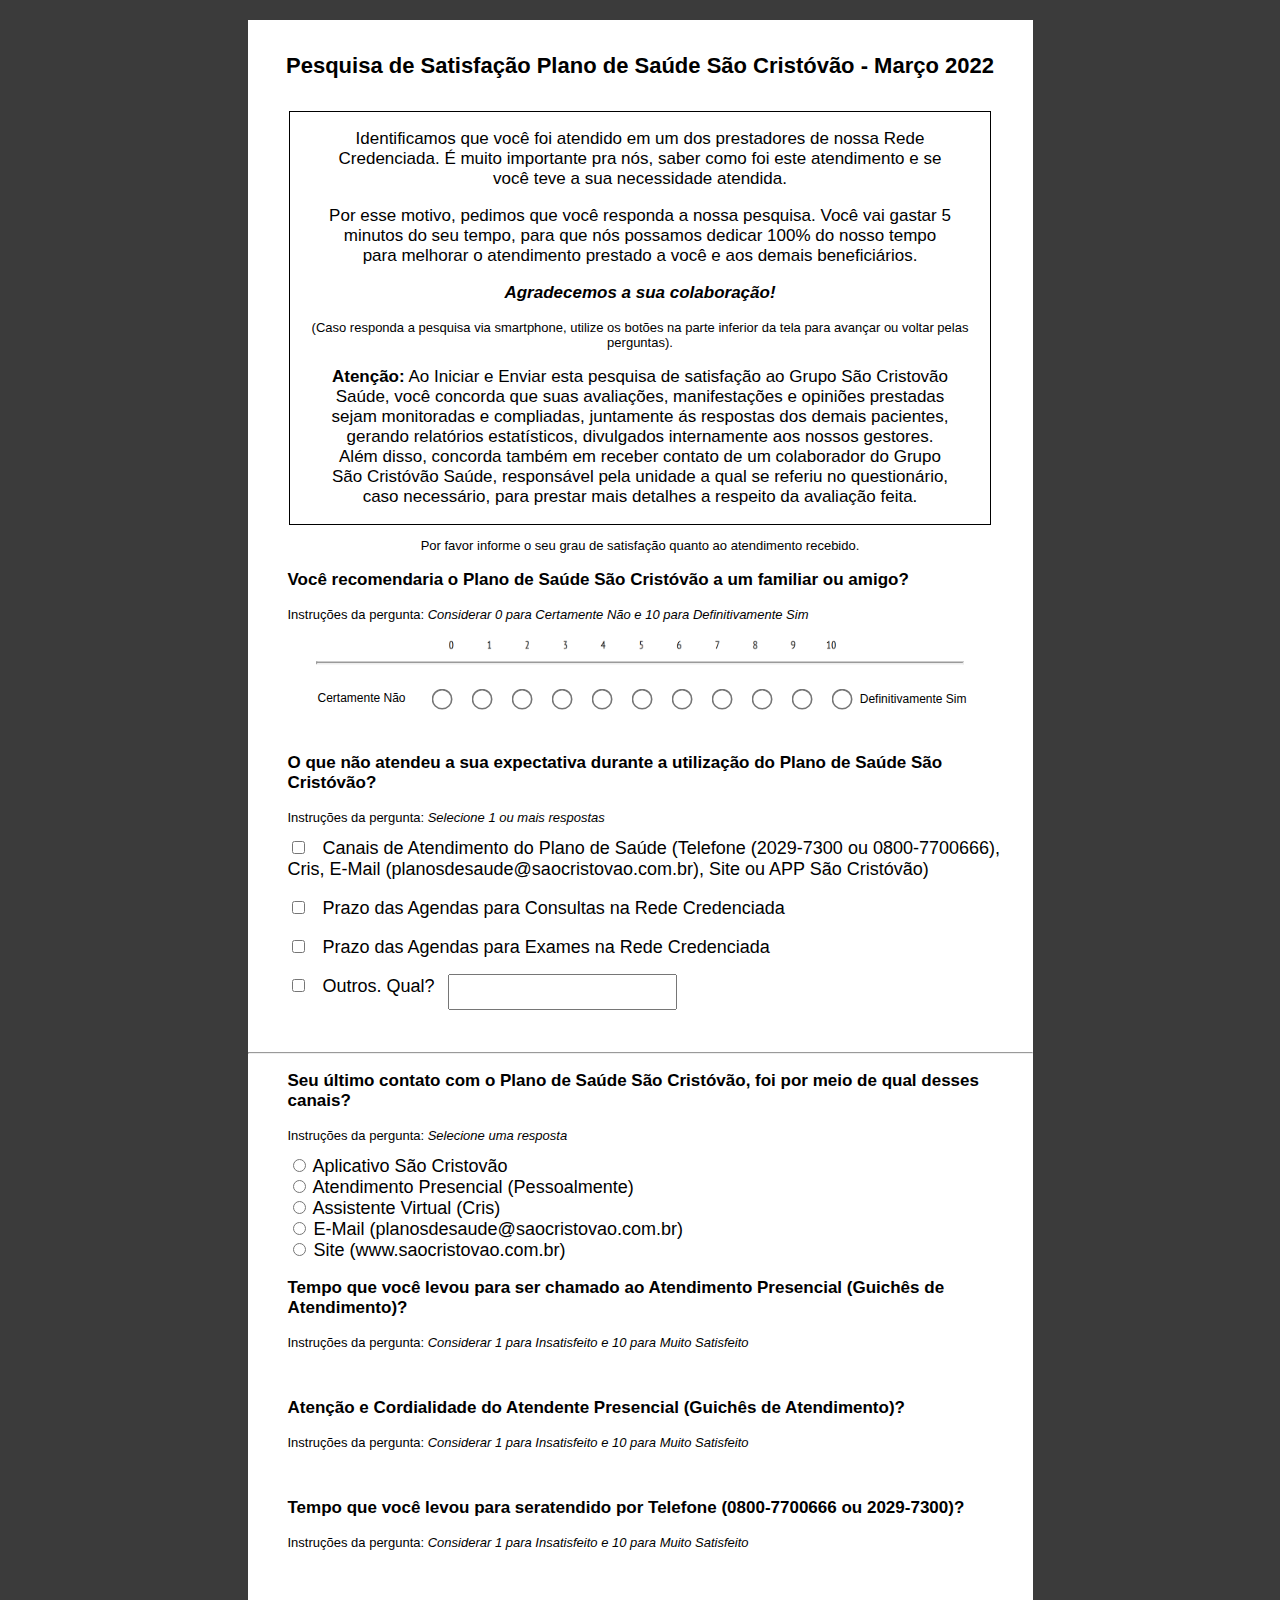
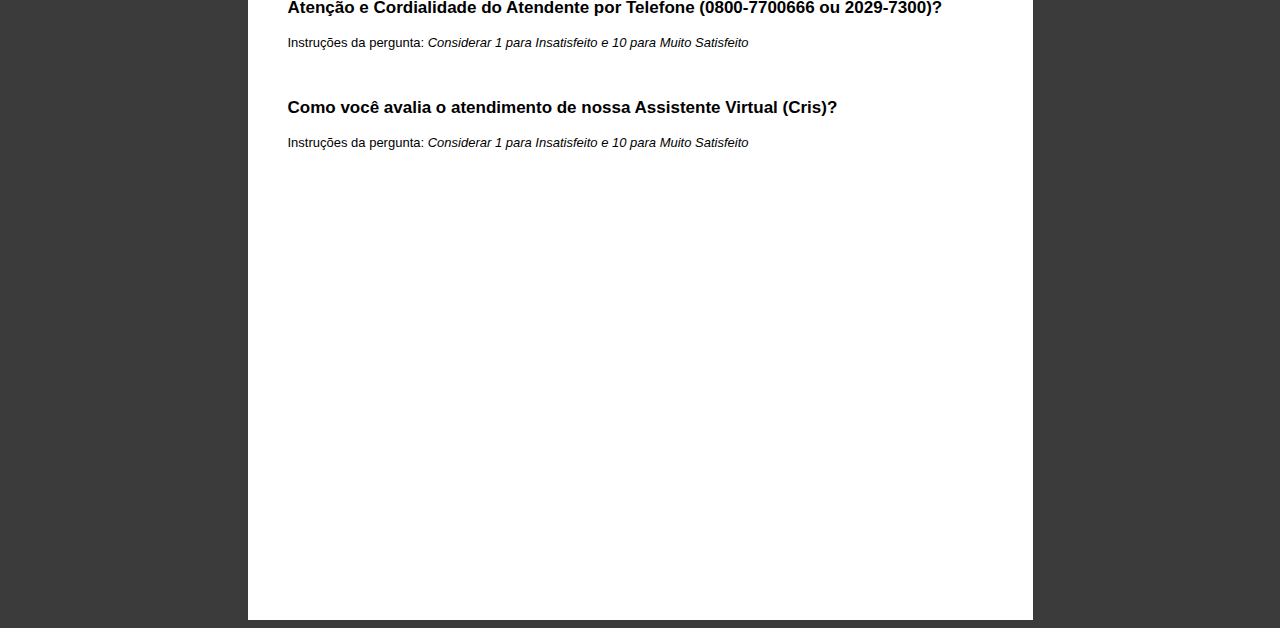
<file: index.html>
<!DOCTYPE html>
<html lang="en">

<head>
    <meta charset="UTF-8">
    <meta http-equiv="X-UA-Compatible" content="IE=edge">
    <meta name="viewport" content="width=device-width, initial-scale=1.0">
    <link rel="stylesheet" href="../css/style.css">

    <title>HMSC Form</title>
</head>

<body>
    <form class="Form_1" method="post">
        <br>
        <div class="header_1">
            <h1>Pesquisa de Satisfação Plano de Saúde São Cristóvão - Março 2022 </h1>
            <br>
            <div class="header_2">
                <p> Identificamos que você foi atendido em um dos prestadores de nossa Rede <br>Credenciada. É muito
                    importante
                    pra nós, saber como foi este atendimento e se <br>você teve a sua necessidade atendida.</p>
                <p> Por esse motivo, pedimos que você responda a nossa pesquisa. Você vai gastar 5<br> minutos do seu
                    tempo, para que nós possamos dedicar 100% do nosso tempo<br> para melhorar o atendimento prestado a
                    você
                    e aos demais beneficiários.</p>
                <p> <i> <b> Agradecemos a sua colaboração! </b> </i></p>
                <p id="smartphone_p"> (Caso responda a pesquisa via smartphone, utilize os botões na parte inferior da
                    tela para avançar ou voltar pelas perguntas).</p>
                <p> <b> Atenção:</b> Ao Iniciar e Enviar esta pesquisa de satisfação ao Grupo São Cristovão <br> Saúde,
                    você
                    concorda que suas avaliações, manifestações e opiniões prestadas<br> sejam monitoradas e compliadas,
                    juntamente ás respostas dos demais pacientes,<br> gerando relatórios estatísticos, divulgados
                    internamente aos nossos gestores.
                    <br>
                    Além disso, concorda também em receber contato de um colaborador do Grupo<br> São Cristóvão Saúde,
                    responsável pela unidade a qual se referiu no questionário,<br> caso
                    necessário, para prestar mais detalhes a respeito da avaliação feita.
                </p>
            </div>
        </div>
        <p id="text_under_the_box"> Por favor informe o seu grau de satisfação quanto ao atendimento recebido. </p>
        <!-- QUESTION 1 -->
        <section>
            <div class="header_3">
                <h3> Você recomendaria o Plano de Saúde São Cristóvão a um familiar ou amigo? </h3>
                <P> Instruções da pergunta: <i> Considerar 0 para Certamente Não e 10 para Definitivamente Sim </i> </P>
            </div>
        </section>


        <!-- RADIO BUTTONS - ANSWER 1 -->
        <section>
            <div class="Numbers">
                <img id="NumbersIMG" src="../imgs/Numbers2.png">
            </div>
            <center>
                <hr id="hr_answer1">
                <br>
                <div class="input_answer1_header3">
                    <input type="radio" id="0" name="YesOrNo" value="0">
                    <input type="radio" id="1" name="YesOrNo" value="1">
                    <input type="radio" id="2" name="YesOrNo" value="2">
                    <input type="radio" id="3" name="YesOrNo" value="3">
                    <input type="radio" id="4" name="YesOrNo" value="4">
                    <input type="radio" id="5" name="YesOrNo" value="5">
                    <input type="radio" id="6" name="YesOrNo" value="6">
                    <input type="radio" id="7" name="YesOrNo" value="7">
                    <input type="radio" id="8" name="YesOrNo" value="8">
                    <input type="radio" id="9" name="YesOrNo" value="9">
                    <input type="radio" id="10" name="YesOrNo" value="10">
                </div>
                <P class="CertamenteNão"> Certamente Não </P>
                <P class="CertamenteSim"> Definitivamente Sim </P>
                <div class="answer1_header3">

                </div>
        </section>
        </center>
        <br>
        <!-- END OF FIRST QUESTION -->

        <!-- QUESTION 2 -->
        <section>
            <div class="header_3">
                <h3> O que não atendeu a sua expectativa durante a utilização do Plano de Saúde São Cristóvão? </h3>
                <P> Instruções da pergunta: <i> Selecione 1 ou mais respostas </i> </P>
            </div>
        </section>
        <!-- CHECKBOX - ANSWER2 -->
        <section>
            <div class="Checkbox_1">
                <!-- Checkbox 1 -->
                <input type="checkbox" id="checkbox_1" name="checkbox_1" value="Canais">
                <label for="checkbox_1" class="label_checkbox"> Canais de Atendimento do Plano de Saúde (Telefone
                    (2029-7300 ou 0800-7700666),
                    Cris, E-Mail (planosdesaude@saocristovao.com.br), Site ou APP São Cristóvão)
                </label>
                <br> <br>

                <!-- Checkbox 2 -->
                <input type="checkbox" id="checkbox_2" name="checkbox_2" value="PrazoConsulta">
                <label for="checkbox_2" class="label_checkbox"> Prazo das Agendas para Consultas na Rede Credenciada
                </label>
                <br> <br>

                <!-- Checkbox 3 -->
                <input type="checkbox" id="checkbox_3" name="checkbox_3" value="PrazoExames">
                <label for="checkbox_3" class="label_checkbox"> Prazo das Agendas para Exames na Rede Credenciada
                </label>
                <br> <br>

                <!-- Checkbox 4, Outros -->
                <input type="checkbox" id="checkbox_4" name="checkbox_4" value="Outros">
                <label for="checkbox_4" class="label_checkbox"> Outros. Qual?
                </label> <br>
                <textarea class="TextArea1" name="Outros"></textarea>
                </textarea>

            </div>
        </section>
        <hr>
        <!-- END OF QUESTION 2 -->

        <!-- QUESTION 3 -->
        <section>
            <div class="header_3">
                <h3> Seu último contato com o Plano de Saúde São Cristóvão, foi por meio de qual desses canais? </h3>
                <P> Instruções da pergunta: <i> Selecione uma resposta </i> </P>
            </div>
        </section>
        <!-- ASNWER 3 - RADIO BUTTONS -->

        <section>
            <div class="input2_answer_3">
                <input type="radio" id="App" name="opção" value="App_São_Cristovão">
                <label for="App">Aplicativo São Cristovão
                </label><br>

                <input type="radio" id="Atendimento" name="opção" value="Atendimento_Presencial">
                <label for="Atendimento">Atendimento Presencial (Pessoalmente)
                </label><br>

                <input type="radio" id="Assistente" name="opção" value="Assistente_Virtual">
                <label for=" Assistente">Assistente Virtual (Cris)
                </label> <br>

                <input type="radio" id="Email" name="opção" value="Email">
                <label for="Email">E-Mail (planosdesaude@saocristovao.com.br)
                </label> <br>

                <input type="radio" id="Site" name="opção" value="Site">
                <label for="Site"> Site (www.saocristovao.com.br)
                </label> <br>
            </div>
        </section>
        <section>
            <div class="header_3">
                <h3> Tempo que você levou para ser chamado ao Atendimento Presencial (Guichês de Atendimento)? </h3>
                <P> Instruções da pergunta: <i> Considerar 1 para Insatisfeito e 10 para Muito Satisfeito </i> </P>
                <br>
            </div>
        </section>
        <div class="header_3">
            <h3> Atenção e Cordialidade do Atendente Presencial (Guichês de Atendimento)? </h3>
            <P> Instruções da pergunta: <i> Considerar 1 para Insatisfeito e 10 para Muito Satisfeito </i> </P>
            <br>
        </div>
        </section>

        <div class="header_3">
            <h3> Tempo que você levou para seratendido por Telefone (0800-7700666 ou 2029-7300)? </h3>
            <P> Instruções da pergunta: <i> Considerar 1 para Insatisfeito e 10 para Muito Satisfeito </i> </P>
            <br>
        </div>
        </section>

        <div class="header_3">
            <h3>Atenção e Cordialidade do Atendente por Telefone (0800-7700666 ou 2029-7300)?</h3>
            <P> Instruções da pergunta: <i> Considerar 1 para Insatisfeito e 10 para Muito Satisfeito </i> </P>
            <br>
        </div>
        </section>

        <div class="header_3">
            <h3> Como você avalia o atendimento de nossa Assistente Virtual (Cris)? </h3>
            <P> Instruções da pergunta: <i> Considerar 1 para Insatisfeito e 10 para Muito Satisfeito </i> </P>
            <br>
        </div>
        </section>




</body>

</html>
</file>
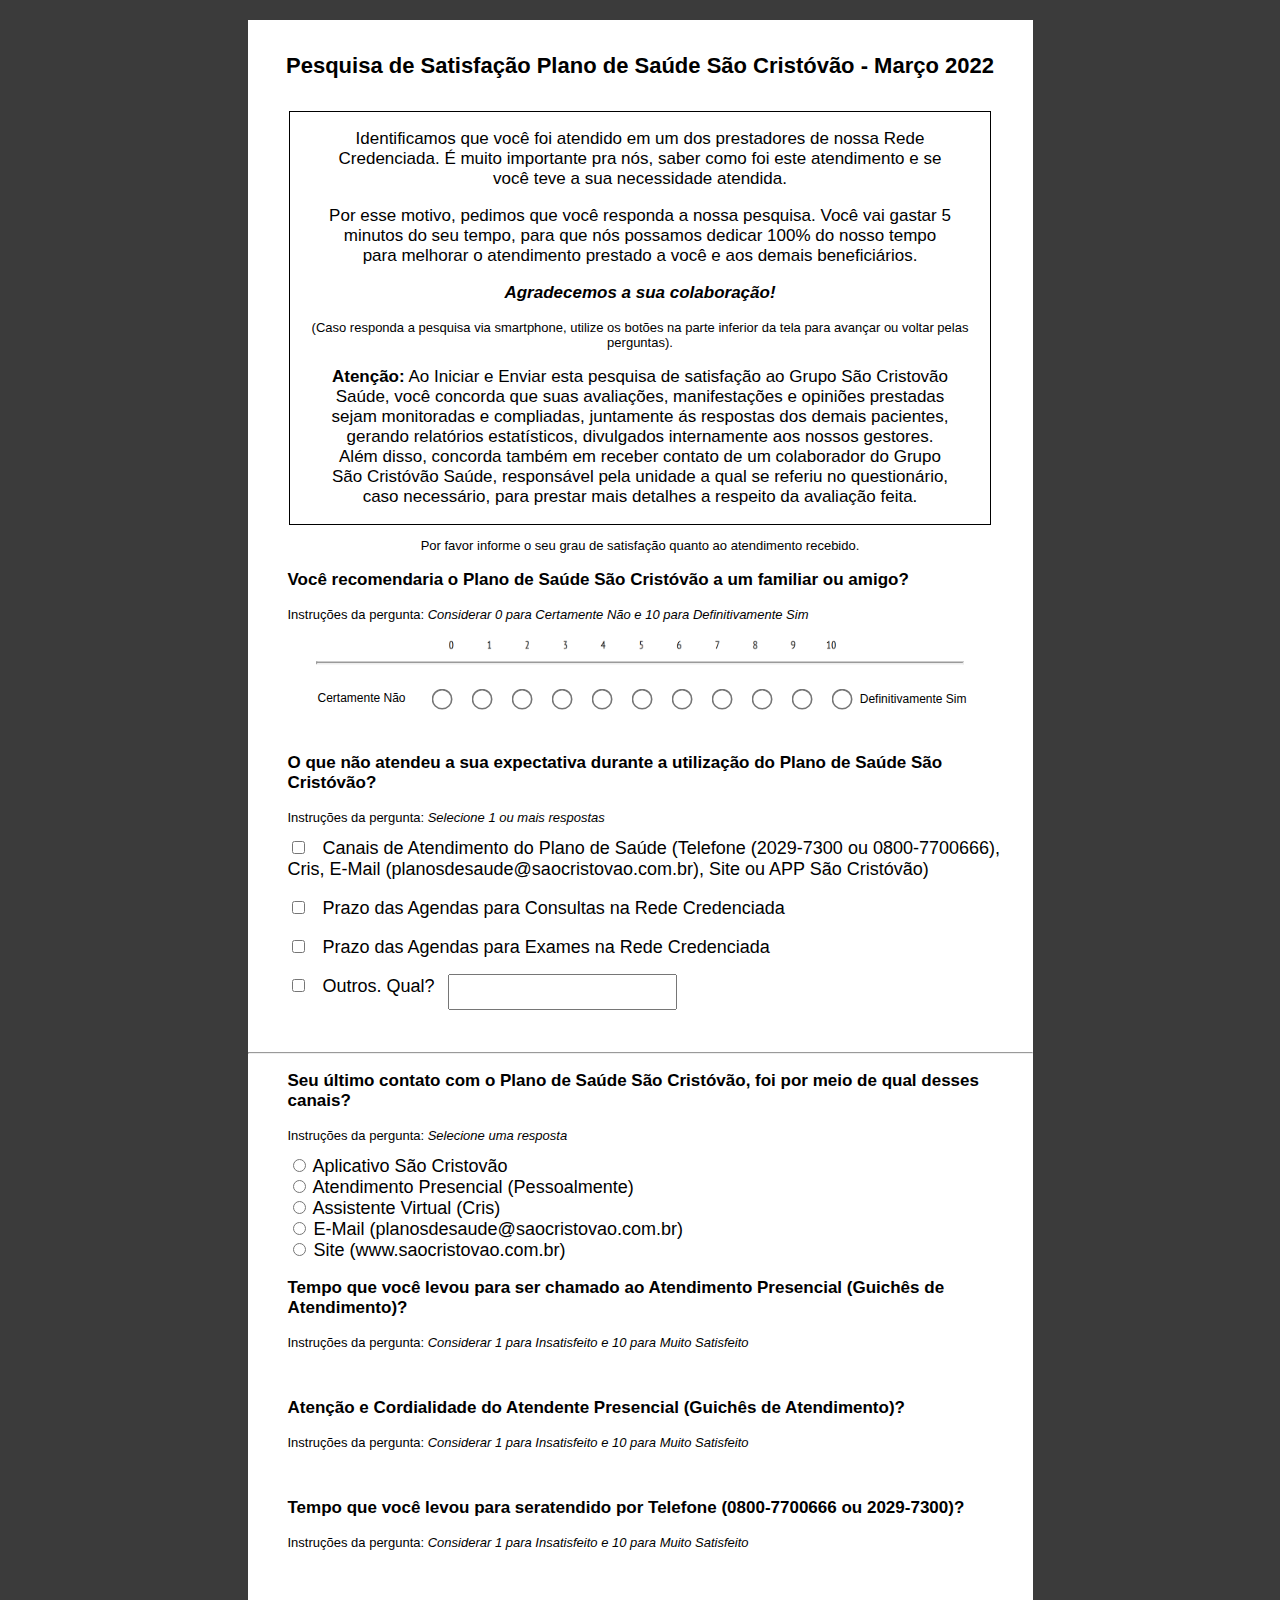
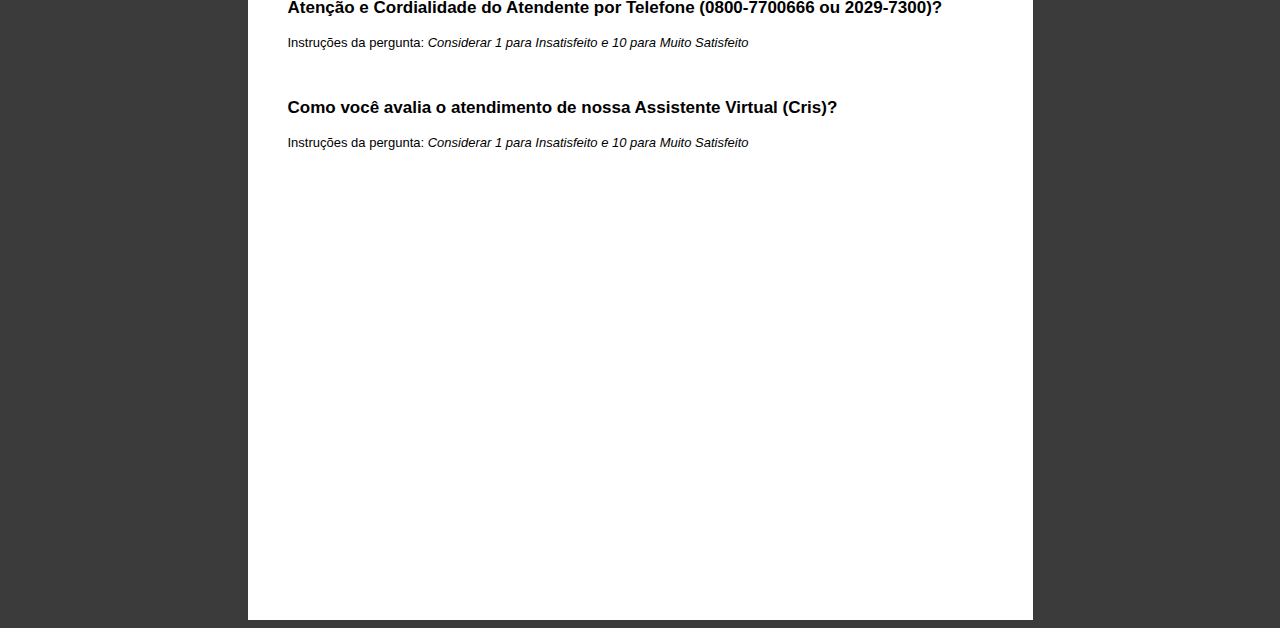
<file: html/index.html>
<!DOCTYPE html>
<html lang="en">

<head>
    <meta charset="UTF-8">
    <meta http-equiv="X-UA-Compatible" content="IE=edge">
    <meta name="viewport" content="width=device-width, initial-scale=1.0">
    <link rel="shortcut icon" href="https://www.saocristovao.com.br/wp-content/uploads/2019/04/icon-32.png" type="image/x-icon">
    <link rel="stylesheet" href="../css/style.css">
    <title> HMSC PPS by PPaiva </title>
</head>

<body>
    <form class="Form_1" method="post">
        <br>
        <div class="header_1">
            <h1>Pesquisa de Satisfação Plano de Saúde São Cristóvão - Março 2022 </h1>
            <br>
            <div class="header_2">
                <p> Identificamos que você foi atendido em um dos prestadores de nossa Rede <br>Credenciada. É muito
                    importante
                    pra nós, saber como foi este atendimento e se <br>você teve a sua necessidade atendida.</p>
                <p> Por esse motivo, pedimos que você responda a nossa pesquisa. Você vai gastar 5<br> minutos do seu
                    tempo, para que nós possamos dedicar 100% do nosso tempo<br> para melhorar o atendimento prestado a
                    você
                    e aos demais beneficiários.</p>
                <p> <i> <b> Agradecemos a sua colaboração! </b> </i></p>
                <p id="smartphone_p"> (Caso responda a pesquisa via smartphone, utilize os botões na parte inferior da
                    tela para avançar ou voltar pelas perguntas).</p>
                <p> <b> Atenção:</b> Ao Iniciar e Enviar esta pesquisa de satisfação ao Grupo São Cristovão <br> Saúde,
                    você
                    concorda que suas avaliações, manifestações e opiniões prestadas<br> sejam monitoradas e compliadas,
                    juntamente ás respostas dos demais pacientes,<br> gerando relatórios estatísticos, divulgados
                    internamente aos nossos gestores.
                    <br>
                    Além disso, concorda também em receber contato de um colaborador do Grupo<br> São Cristóvão Saúde,
                    responsável pela unidade a qual se referiu no questionário,<br> caso
                    necessário, para prestar mais detalhes a respeito da avaliação feita.
                </p>
            </div>
        </div>
        <p id="text_under_the_box"> Por favor informe o seu grau de satisfação quanto ao atendimento recebido. </p>

        <!-- QUESTION 1 -->
        <section>
            <div class="header_3">
                <h3> Você recomendaria o Plano de Saúde São Cristóvão a um familiar ou amigo? </h3>
                <P> Instruções da pergunta: <i> Considerar 0 para Certamente Não e 10 para Definitivamente Sim </i> </P>
            </div>
        </section>


        <!-- RADIO BUTTONS - ANSWER 1 -->
        <section>
            <div class="Numbers">
                <img id="NumbersIMG" src="../imgs/Numbers2.png">
            </div>
            <hr id="hr_answer1">
            <br>
            <div class="input_answer1_header3">
                <input class="cursor-pointer" type="radio" id="0" name="YesOrNo" value="0">
                <input class="cursor-pointer" type="radio" id="1" name="YesOrNo" value="1">
                <input class="cursor-pointer" type="radio" id="2" name="YesOrNo" value="2">
                <input class="cursor-pointer" type="radio" id="3" name="YesOrNo" value="3">
                <input class="cursor-pointer" type="radio" id="4" name="YesOrNo" value="4">
                <input class="cursor-pointer" type="radio" id="5" name="YesOrNo" value="5">
                <input class="cursor-pointer" type="radio" id="6" name="YesOrNo" value="6">
                <input class="cursor-pointer" type="radio" id="7" name="YesOrNo" value="7">
                <input class="cursor-pointer" type="radio" id="8" name="YesOrNo" value="8">
                <input class="cursor-pointer" type="radio" id="9" name="YesOrNo" value="9">
                <input class="cursor-pointer" type="radio" id="10" name="YesOrNo" value="10">
            </div>
            <P class="CertamenteNão"> Certamente Não </P>
            <P class="CertamenteSim"> Definitivamente Sim </P>
        </section>
        <br>

        <!-- END OF FIRST QUESTION -->

        <!-- QUESTION 2 -->
        <section>
            <div class="header_3">
                <h3> O que não atendeu a sua expectativa durante a utilização do Plano de Saúde São Cristóvão? </h3>
                <P> Instruções da pergunta: <i> Selecione 1 ou mais respostas </i> </P>
            </div>
        </section>
        <!-- CHECKBOX - ANSWER2 -->
        <section>
            <div class="Checkbox_1">
                <!-- Checkbox 1 -->
                <input type="checkbox" id="checkbox_1" name="checkbox_1" value="Canais">
                <label for="checkbox_1" class="label_checkbox"> Canais de Atendimento do Plano de Saúde (Telefone
                    (2029-7300 ou 0800-7700666),
                    Cris, E-Mail (planosdesaude@saocristovao.com.br), Site ou APP São Cristóvão)
                </label>
                <br> <br>

                <!-- Checkbox 2 -->
                <input type="checkbox" id="checkbox_2" name="checkbox_2" value="PrazoConsulta">
                <label for="checkbox_2" class="label_checkbox"> Prazo das Agendas para Consultas na Rede Credenciada
                </label>
                <br> <br>

                <!-- Checkbox 3 -->
                <input type="checkbox" id="checkbox_3" name="checkbox_3" value="PrazoExames">
                <label for="checkbox_3" class="label_checkbox"> Prazo das Agendas para Exames na Rede Credenciada
                </label>
                <br> <br>

                <!-- Checkbox 4, Outros -->
                <input type="checkbox" id="checkbox_4" name="checkbox_4" value="Outros">
                <label for="checkbox_4" class="label_checkbox"> Outros. Qual?
                </label> <br>
                <textarea class="TextArea1" name="Outros" rows="2" cols="40"></textarea>
                </textarea>
            </div>
        </section>
        <hr>
        <!-- END OF QUESTION 2 -->


        <!-- QUESTION 3 -->
        <section>
            <div class="header_3">
                <h3> Seu último contato com o Plano de Saúde São Cristóvão, foi por meio de qual desses canais? </h3>
                <P> Instruções da pergunta: <i> Selecione uma resposta </i> </P>
            </div>
        </section>
        <!-- ASNWER 3 - RADIO BUTTONS -->
        <section>
            <div class="input2_answer_3">
                <input type="radio" id="App" name="opção" value="App_São_Cristovão">
                <label for="App">Aplicativo São Cristovão
                </label><br>

                <input type="radio" id="Atendimento" name="opção" value="Atendimento_Presencial">
                <label for="Atendimento">Atendimento Presencial (Pessoalmente)
                </label><br>

                <input type="radio" id="Assistente" name="opção" value="Assistente_Virtual">
                <label for=" Assistente">Assistente Virtual (Cris)
                </label> <br>

                <input type="radio" id="Email" name="opção" value="Email">
                <label for="Email">E-Mail (planosdesaude@saocristovao.com.br)
                </label> <br>

                <input type="radio" id="Site" name="opção" value="Site">
                <label for="Site"> Site (www.saocristovao.com.br)
                </label> <br>
            </div>
        </section>
        <!-- END OF QUESTION 3 -->


        <!-- QUESTION 4 - ADD STAR RATING -->
        <section>
            <div class="header_3">
                <h3> Tempo que você levou para ser chamado ao Atendimento Presencial (Guichês de Atendimento)? </h3>
                <P> Instruções da pergunta: <i> Considerar 1 para Insatisfeito e 10 para Muito Satisfeito </i> </P>
                <br>
            </div>
        </section>
        <!-- END OF QUESTION 4 -->


        <!-- QUESTION 5 - ADD STAR RATING -->
        <div class="header_3">
            <h3> Atenção e Cordialidade do Atendente Presencial (Guichês de Atendimento)? </h3>
            <P> Instruções da pergunta: <i> Considerar 1 para Insatisfeito e 10 para Muito Satisfeito </i> </P>
            <br>
        </div>
        </section>
        <!-- END OF QUESTION 5 -->


        <!-- QUESTION 6 - ADD STAR RATING -->
        <div class="header_3">
            <h3> Tempo que você levou para seratendido por Telefone (0800-7700666 ou 2029-7300)? </h3>
            <P> Instruções da pergunta: <i> Considerar 1 para Insatisfeito e 10 para Muito Satisfeito </i> </P>
            <br>
        </div>
        </section>
        <!-- END OF QUESTION 6 -->


        <!-- QUESTION 7 - ADD STAR RATING -->
        <div class="header_3">
            <h3>Atenção e Cordialidade do Atendente por Telefone (0800-7700666 ou 2029-7300)?</h3>
            <P> Instruções da pergunta: <i> Considerar 1 para Insatisfeito e 10 para Muito Satisfeito </i> </P>
            <br>
        </div>
        </section>
        <!-- END OF QUESTION 7 -->


        <!-- QUESTION 8 - ADD STAR RATING -->
        <div class="header_3">
            <h3> Como você avalia o atendimento de nossa Assistente Virtual (Cris)? </h3>
            <P> Instruções da pergunta: <i> Considerar 1 para Insatisfeito e 10 para Muito Satisfeito </i> </P>
            <br>
        </div>
        </section>
        <!-- END OF QUESTION 8 -->


</body>

</html>
</file>
<file: css/style.css>
body {
    background-color: rgb(59, 59, 59);
}

.Form_1 {
    display: block;
    margin: auto;
    margin-top: 20px;
    background-color: #ffffff;
    height: 2200px;
    width: 785px;
}

.header_1 h1 {
    display: block;
    margin-left: auto;
    margin-right: auto;
    font-size: 22px;
    text-align: center;
    font-family: Arial;
}

.header_1 p {
    display: block;
    width: 700px;
    font-size: 17px;
    text-align: center;
    font-family: Arial;

}

#smartphone_p {
    font-size: 13px;
    text-align: center;
    font-family: Arial;
}

.header_2 {
    border-right: 1px;
    border-top: 1px;
    border-left: 1px;
    border-bottom: 1px;
    border-color: black;
    border-style: ridge;
    display: block;
    margin-left: auto;
    margin-right: auto;
    width: 700px;
}

#text_under_the_box {
    display: block;
    margin-left: auto;
    margin-right: auto;
    text-align: center;
    font-family: Arial;
    font-size: 13px;
}

.header_3 h3 {
    margin-left: 40px;
    font-family: Arial;
    font-size: 17px;
}

.header_3 p {
    margin-left: 40px;
    font-family: Arial;
    font-size: 13px;
}

.Center_HR_and_Header3 {
    display: block;
    margin-left: auto;
    margin-right: auto;
}

.input_answer1_header3 {
    transform: scale(1.6);
    cursor: pointer;
    text-align: center;

}

.cursor-pointer {
    cursor: pointer;
}


.Numbers p {
    font-size: 12px;
    text-align: center;
    transform: scale(1.4);
    font-family: Arial;
    cursor: pointer;
}

#NumbersIMG {
    display: block;
    margin-left: auto;
    margin-right: auto;
    width: 400px;
}

#hr_answer1 {
    transform: scale(1.5);
    width: 430px;
    /* background-color: rgb(36, 36, 36); */

}

.CertamenteNão {
    margin-left: 70px;
    margin-top: -19px;
    text-align: left;
    font-family: Arial;
    font-size: 12px;
}

.CertamenteSim {
    margin-right: 66px;
    margin-top: -25px;
    text-align: right;
    font-family: Arial;
    font-size: 12px;

}

.Checkbox_1 {
    padding-left: 40px;

}

/* CURSOR POINTER AT THE CHECKBOX IN THE 1ST QUESTION */
#checkbox_1 {
    cursor: pointer;
}

#checkbox_2 {
    cursor: pointer;
}

#checkbox_3 {
    cursor: pointer;
}

#checkbox_4 {
    cursor: pointer;
}


.label_checkbox {
    padding-left: 11px;
    font-family: Arial;
    font-size: 18px;
}

.TextArea1 {
    margin-top: 7px;
    margin-left: 15px;
    max-width: 400px;
    max-height: 400px;
    width: 30%;
    resize: none;
    position: relative;
    left: 145px;
    top: -30px;

}

.input2_answer_3 {
    /* transform: scale(1.6); */
    cursor: pointer;
    margin-left: 40px;
    font-family: Arial;
    font-size: 18px;

}

/* CURSOR POINTER IN THE RADIO BUTTON LOCATED AT THE 2ND QUESTION */
#App {
    cursor: pointer;
}

#Atendimento {
    cursor: pointer;
}


#Assistente {
    cursor: pointer;
}


#Email {
    cursor: pointer;
}

#Site {
    cursor: pointer;
}
</file>
